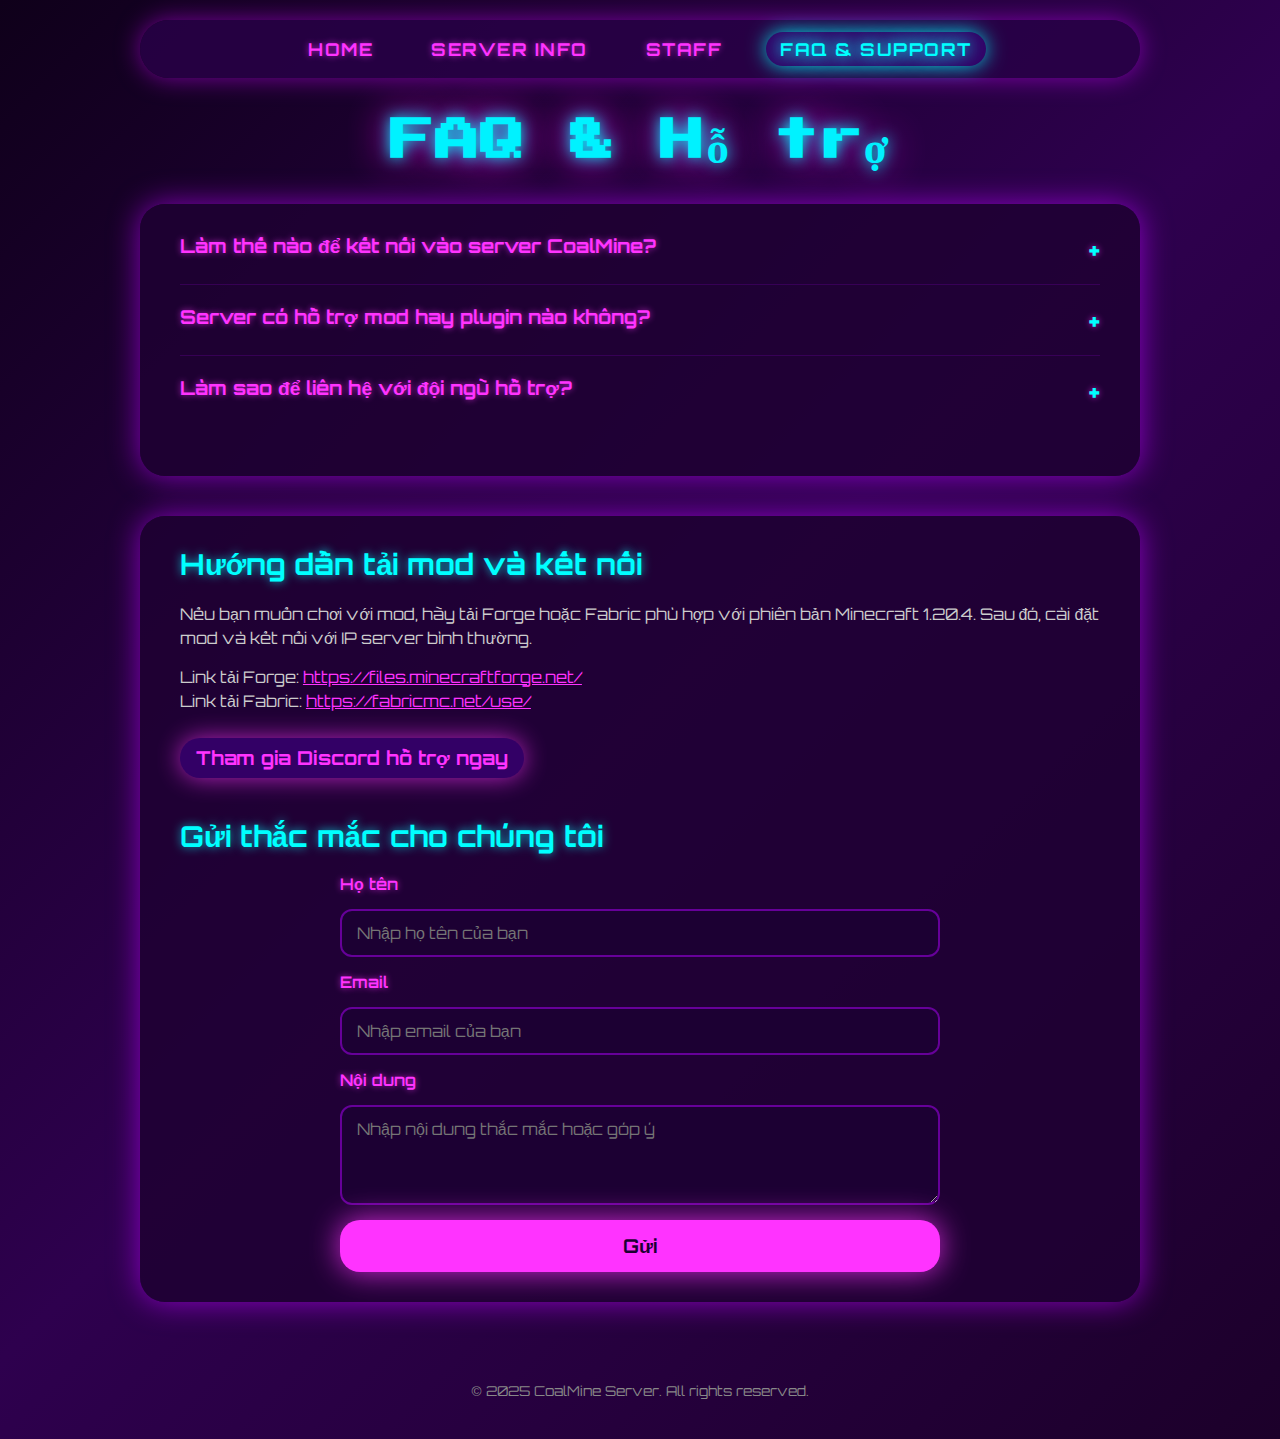
<file: faq.html>
<!DOCTYPE html>
<html lang="vi">
<head>
  <meta charset="UTF-8" />
  <meta name="viewport" content="width=device-width, initial-scale=1" />
  <title>CoalMine Server - FAQ & Hỗ trợ</title>
  <link href="https://fonts.googleapis.com/css2?family=Orbitron:wght@600&display=swap" rel="stylesheet" />
  <link href="https://fonts.googleapis.com/css2?family=Press+Start+2P&display=swap" rel="stylesheet" />
  <style>
    /* Reset & base */
    * {
      box-sizing: border-box;
      margin: 0; padding: 0;
      font-family: 'Orbitron', sans-serif;
      color: #eee;
    }
    body {
      background: linear-gradient(135deg, #0f001a, #2e004e, #1c002a);
      min-height: 100vh;
      padding: 20px 20px 40px;
      display: flex;
      flex-direction: column;
      align-items: center;
    }
    nav {
      width: 100%;
      max-width: 1000px;
      margin-bottom: 40px;
      display: flex;
      justify-content: center;
      gap: 30px;
      background: rgba(40, 0, 70, 0.85);
      padding: 12px 20px;
      border-radius: 30px;
      box-shadow: 0 0 25px #cc00ff88;
    }
    nav a {
      text-decoration: none;
      color: #ff33ff;
      font-weight: 700;
      font-size: 1.1rem;
      padding: 6px 14px;
      border-radius: 20px;
      transition: all 0.3s ease;
      text-transform: uppercase;
      letter-spacing: 1.5px;
      text-shadow: 0 0 6px #ff33ffaa;
    }
    nav a:hover,
    nav a.active {
      color: #00ffff;
      text-shadow: 0 0 15px #00ffff, 0 0 25px #00ffff;
      background: #330066;
      box-shadow: 0 0 20px #00ffffcc;
    }
    h1 {
      font-family: 'Press Start 2P', cursive;
      font-size: 2.8rem;
      color: #00f2ff;
      text-shadow: 0 0 15px #00f2ff, 0 0 40px #ff00ff;
      margin-bottom: 30px;
      text-align: center;
    }
    /* FAQ Section */
    .faq-container {
      max-width: 1000px;
      width: 100%;
      background: rgba(30, 0, 50, 0.85);
      padding: 30px 40px;
      border-radius: 25px;
      box-shadow: 0 0 30px #bb00ffaa;
      margin-bottom: 40px;
    }
    .faq-item {
      margin-bottom: 20px;
      border-bottom: 1px solid #66009955;
      padding-bottom: 18px;
    }
    .faq-item:last-child {
      border-bottom: none;
    }
    .faq-question {
      font-weight: 700;
      font-size: 1.2rem;
      color: #ff33ff;
      cursor: pointer;
      position: relative;
      padding-right: 30px;
      user-select: none;
      text-shadow: 0 0 6px #ff33ffaa;
    }
    .faq-question::after {
      content: '+';
      position: absolute;
      right: 0;
      top: 0;
      font-size: 1.5rem;
      color: #00ffff;
      transition: transform 0.3s ease;
    }
    .faq-item.open .faq-question::after {
      content: '−';
      transform: rotate(180deg);
    }
    .faq-answer {
      margin-top: 8px;
      color: #ddd;
      line-height: 1.5;
      max-height: 0;
      overflow: hidden;
      transition: max-height 0.4s ease;
    }
    .faq-item.open .faq-answer {
      max-height: 500px;
    }
    /* Support Section */
    .support-section {
      max-width: 1000px;
      width: 100%;
      background: rgba(30, 0, 50, 0.85);
      padding: 30px 40px;
      border-radius: 25px;
      box-shadow: 0 0 30px #bb00ffaa;
      margin-bottom: 40px;
    }
    .support-section h2 {
      font-size: 1.8rem;
      margin-bottom: 20px;
      color: #00ffff;
      text-shadow: 0 0 10px #00ffffbb;
    }
    .support-section p {
      color: #ccc;
      margin-bottom: 15px;
      line-height: 1.5;
    }
    .discord-link {
      color: #ff33ff;
      font-weight: 700;
      text-decoration: none;
      font-size: 1.2rem;
      display: inline-block;
      margin-top: 10px;
      padding: 8px 16px;
      border-radius: 20px;
      background: #330066;
      box-shadow: 0 0 25px #ff33ffaa;
      transition: background-color 0.3s ease;
    }
    .discord-link:hover {
      background: #6600cc;
      box-shadow: 0 0 40px #ff33ffcc;
    }
    /* Contact form */
    form {
      display: flex;
      flex-direction: column;
      gap: 15px;
      max-width: 600px;
      margin: 0 auto;
    }
    label {
      font-weight: 600;
      font-size: 1rem;
      color: #ff33ff;
      text-shadow: 0 0 6px #ff33ffaa;
    }
    input[type="text"],
    input[type="email"],
    textarea {
      background: #1c0033;
      border: 2px solid #660099;
      border-radius: 12px;
      color: #eee;
      padding: 12px 15px;
      font-size: 1rem;
      resize: vertical;
      transition: border-color 0.3s ease;
    }
    input[type="text"]:focus,
    input[type="email"]:focus,
    textarea:focus {
      outline: none;
      border-color: #ff33ff;
      box-shadow: 0 0 12px #ff33ff88;
    }
    textarea {
      min-height: 100px;
    }
    button {
      background: #ff33ff;
      color: #1c0033;
      font-weight: 700;
      padding: 14px 0;
      font-size: 1.2rem;
      border: none;
      border-radius: 20px;
      cursor: pointer;
      box-shadow: 0 0 30px #ff33ffcc;
      transition: background-color 0.3s ease;
    }
    button:hover {
      background: #cc00cc;
      box-shadow: 0 0 45px #cc00ccdd;
    }
    /* Footer */
    footer {
      margin-top: 40px;
      font-size: 0.85rem;
      color: #888;
      text-align: center;
      width: 100%;
      max-width: 1000px;
    }

    @media (max-width: 640px) {
      .faq-container, .support-section {
        padding: 20px 25px;
      }
      form {
        max-width: 100%;
      }
    }
  </style>
</head>
<body>
  <nav>
    <a href="index.html">Home</a>
    <a href="server-info.html">Server Info</a>
    <a href="staff.html">Staff</a>
    <a href="faq.html" class="active">FAQ & Support</a>
  </nav>

  <h1>FAQ & Hỗ trợ</h1>

  <section class="faq-container" aria-label="Câu hỏi thường gặp">
    <div class="faq-item">
      <div class="faq-question" tabindex="0">Làm thế nào để kết nối vào server CoalMine?</div>
      <div class="faq-answer">
        Bạn chỉ cần mở Minecraft phiên bản 1.20.1, chọn mục Multiplayer và thêm địa chỉ IP <strong>play.coalmine.vn</strong> vào là có thể vào chơi ngay.
      </div>
    </div>
    <div class="faq-item">
      <div class="faq-question" tabindex="0">Server có hỗ trợ mod hay plugin nào không?</div>
      <div class="faq-answer">
        Server chạy trên nền Vanilla với một số plugin quản lý. Nếu bạn muốn chơi mod, vui lòng tham khảo mục Hướng dẫn tải mod bên dưới.
      </div>
    </div>
    <div class="faq-item">
      <div class="faq-question" tabindex="0">Làm sao để liên hệ với đội ngũ hỗ trợ?</div>
      <div class="faq-answer">
        Bạn có thể liên hệ qua Discord hoặc sử dụng form liên hệ bên dưới để gửi thắc mắc.
      </div>
    </div>
  </section>

  <section class="support-section" aria-label="Hỗ trợ và liên hệ">
    <h2>Hướng dẫn tải mod và kết nối</h2>
    <p>
      Nếu bạn muốn chơi với mod, hãy tải Forge hoặc Fabric phù hợp với phiên bản Minecraft 1.20.4.
      Sau đó, cài đặt mod và kết nối với IP server bình thường.
    </p>
    <p>
      Link tải Forge: <a href="https://files.minecraftforge.net/" target="_blank" rel="noopener" style="color:#ff33ff;">https://files.minecraftforge.net/</a><br/>
      Link tải Fabric: <a href="https://fabricmc.net/use/" target="_blank" rel="noopener" style="color:#ff33ff;">https://fabricmc.net/use/</a>
    </p>
    <a href="https://discord.gg/yourdiscordlink" target="_blank" rel="noopener" class="discord-link" aria-label="Discord Support CoalMine">
      Tham gia Discord hỗ trợ ngay
    </a>

    <h2 style="margin-top:40px;">Gửi thắc mắc cho chúng tôi</h2>
    <form id="contactForm" aria-label="Form liên hệ hỗ trợ">
      <label for="name">Họ tên</label>
      <input type="text" id="name" name="name" placeholder="Nhập họ tên của bạn" required />

      <label for="email">Email</label>
      <input type="email" id="email" name="email" placeholder="Nhập email của bạn" required />

      <label for="message">Nội dung</label>
      <textarea id="message" name="message" placeholder="Nhập nội dung thắc mắc hoặc góp ý" required></textarea>

      <button type="submit">Gửi</button>
    </form>
  </section>

  <footer>
    &copy; 2025 CoalMine Server. All rights reserved.
  </footer>

  <script>
    // Toggle FAQ open/close
    document.querySelectorAll('.faq-question').forEach(q => {
      q.addEventListener('click', () => {
        const item = q.parentElement;
        item.classList.toggle('open');
      });
      q.addEventListener('keydown', e => {
        if (e.key === 'Enter' || e.key === ' ') {
          e.preventDefault();
          q.click();
        }
      });
    });

    // Simple form submit handler (demo only)
    document.getElementById('contactForm').addEventListener('submit', e => {
      e.preventDefault();
      alert('Cảm ơn bạn đã liên hệ! Chúng tôi sẽ phản hồi sớm nhất.');
      e.target.reset();
    });
  </script>
</body>
</html>
</file>
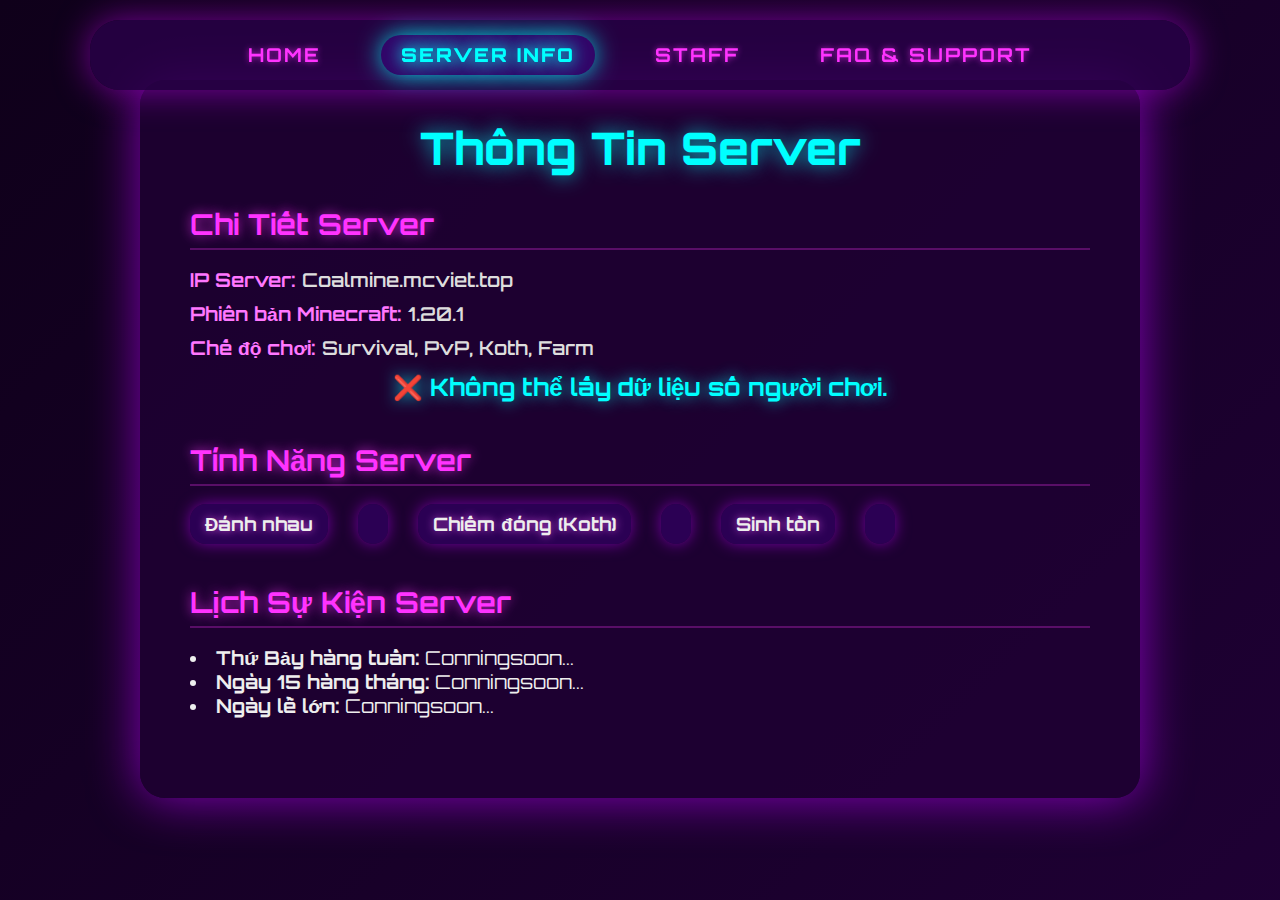
<file: server-info.html>
<!DOCTYPE html>
<html lang="vi">
<head>
  <meta charset="UTF-8" />
  <meta name="viewport" content="width=device-width, initial-scale=1" />
  <title>CoalMine Server - Thông Tin Server</title>
  <link href="https://fonts.googleapis.com/css2?family=Orbitron:wght@600&display=swap" rel="stylesheet" />
  <style>
    /* Base */
    * {
      box-sizing: border-box;
      margin: 0; padding: 0;
      font-family: 'Orbitron', sans-serif;
      color: #eee;
    }
    body {
      background: linear-gradient(135deg, #0f001a, #2e004e, #1c002a);
      background-size: 400% 400%;
      animation: gradientShift 25s ease infinite;
      min-height: 100vh;
      padding: 80px 20px 40px;
      display: flex;
      flex-direction: column;
      align-items: center;
    }
    @keyframes gradientShift {
      0%{background-position:0% 50%;}
      50%{background-position:100% 50%;}
      100%{background-position:0% 50%;}
    }
    nav {
      width: 100%;
      max-width: 1100px;
      margin-bottom: 40px;
      display: flex;
      justify-content: center;
      gap: 40px;
      background: rgba(40, 0, 70, 0.85);
      padding: 15px 30px;
      border-radius: 30px;
      box-shadow: 0 0 35px #cc00ff88;
      position: fixed;
      top: 20px;
      left: 50%;
      transform: translateX(-50%);
      z-index: 10;
    }
    nav a {
      text-decoration: none;
      color: #ff33ff;
      font-weight: 700;
      font-size: 1.2rem;
      padding: 8px 20px;
      border-radius: 25px;
      transition: all 0.3s ease;
      text-transform: uppercase;
      letter-spacing: 2px;
      text-shadow: 0 0 6px #ff33ffaa;
    }
    nav a:hover,
    nav a.active {
      color: #00ffff;
      background: #330066;
      box-shadow: 0 0 25px #00ffffcc;
      text-shadow: 0 0 15px #00ffff, 0 0 30px #00ffff;
    }
    nav a.active {
      font-weight: 900;
    }
    main {
      max-width: 1000px;
      width: 100%;
      background: rgba(30, 0, 50, 0.85);
      padding: 40px 50px;
      border-radius: 25px;
      box-shadow: 0 0 50px #bb00ffaa;
      color: #ccc;
      font-size: 1.2rem;
    }
    h1 {
      font-family: 'Orbitron', sans-serif;
      color: #00ffff;
      font-weight: 800;
      font-size: 2.8rem;
      margin-bottom: 30px;
      text-align: center;
      text-shadow: 0 0 20px #00ffffbb;
    }
    .section {
      margin-bottom: 40px;
    }
    .section h2 {
      font-size: 1.8rem;
      color: #ff33ff;
      margin-bottom: 18px;
      text-shadow: 0 0 12px #ff33ffbb;
      border-bottom: 2px solid #ff33ff44;
      padding-bottom: 6px;
    }
    .info-list {
      list-style: none;
      padding-left: 0;
      font-weight: 600;
    }
    .info-list li {
      margin-bottom: 10px;
      color: #ddd;
    }
    .info-list li span {
      color: #ff77ff;
      font-weight: 700;
    }
    /* Player count */
    #player-count {
      font-size: 1.5rem;
      color: #00ffff;
      font-weight: 700;
      margin-top: 12px;
      text-align: center;
      text-shadow: 0 0 15px #00ffffbb;
    }
    /* Event list */
    .event-list {
      list-style: inside disc;
      padding-left: 0;
      color: #ddd;
    }
    /* Features */
    .features {
      display: flex;
      flex-wrap: wrap;
      gap: 12px 30px;
      font-weight: 700;
      font-size: 1.15rem;
      color: #ff66ff;
      text-shadow: 0 0 8px #ff66ffbb;
    }
    .features span {
      background: #330066aa;
      padding: 8px 15px;
      border-radius: 16px;
      box-shadow: 0 0 15px #bb00ff88;
      user-select: none;
    }
    @media(max-width: 600px){
      main {
        padding: 30px 20px;
      }
      .features {
        justify-content: center;
      }
    }
  </style>
</head>
<body>
  <nav>
    <a href="index.html">Home</a>
    <a href="server-info.html" class="active">Server Info</a>
    <a href="staff.html">Staff</a>
    <a href="faq.html">FAQ & support</a>
  </nav>

  <main role="main" aria-label="Thông tin chi tiết server CoalMine">
    <h1>Thông Tin Server</h1>

    <section class="section" aria-labelledby="server-info-title">
      <h2 id="server-info-title">Chi Tiết Server</h2>
      <ul class="info-list">
        <li><span>IP Server:</span> Coalmine.mcviet.top</li>
        <li><span>Phiên bản Minecraft:</span> 1.20.1</li>
        <li><span>Chế độ chơi:</span> Survival, PvP, Koth, Farm</li>
      </ul>
      <div id="player-count" aria-live="polite" aria-atomic="true">Đang tải số người chơi online...</div>
    </section>

    <section class="section" aria-labelledby="features-title">
      <h2 id="features-title">Tính Năng Server</h2>
      <div class="features" aria-label="Danh sách tính năng server">
        <span>Đánh nhau</span>
        <span></span>
        <span>Chiếm đóng (Koth)</span>
        <span></span>
        <span>Sinh tồn</span>
        <span></span>
      </div>
    </section>

    <section class="section" aria-labelledby="events-title">
      <h2 id="events-title">Lịch Sự Kiện Server</h2>
      <ul class="event-list">
        <li><strong>Thứ Bảy hàng tuần:</strong> Conningsoon...</li>
        <li><strong>Ngày 15 hàng tháng:</strong> Conningsoon...</li>
        <li><strong>Ngày lễ lớn:</strong> Conningsoon...</li>
      </ul>
    </section>
  </main>

  <script>
    async function updatePlayerCount() {
      try {
        const res = await fetch('https://api.mcsrvstat.us/2/coalmine.mcviet.top');
        const data = await res.json();
        const countEl = document.getElementById('player-count');
        if (data.online) {
          countEl.textContent = `🟢 Người chơi online hiện tại: ${data.players.online} / ${data.players.max}`;
        } else {
          countEl.textContent = '🔴 Server hiện đang offline hoặc không thể lấy dữ liệu.';
        }
      } catch {
        document.getElementById('player-count').textContent = '❌ Không thể lấy dữ liệu số người chơi.';
      }
    }
    updatePlayerCount();
    setInterval(updatePlayerCount, 30000);
  </script>
</body>
</html>
</file>
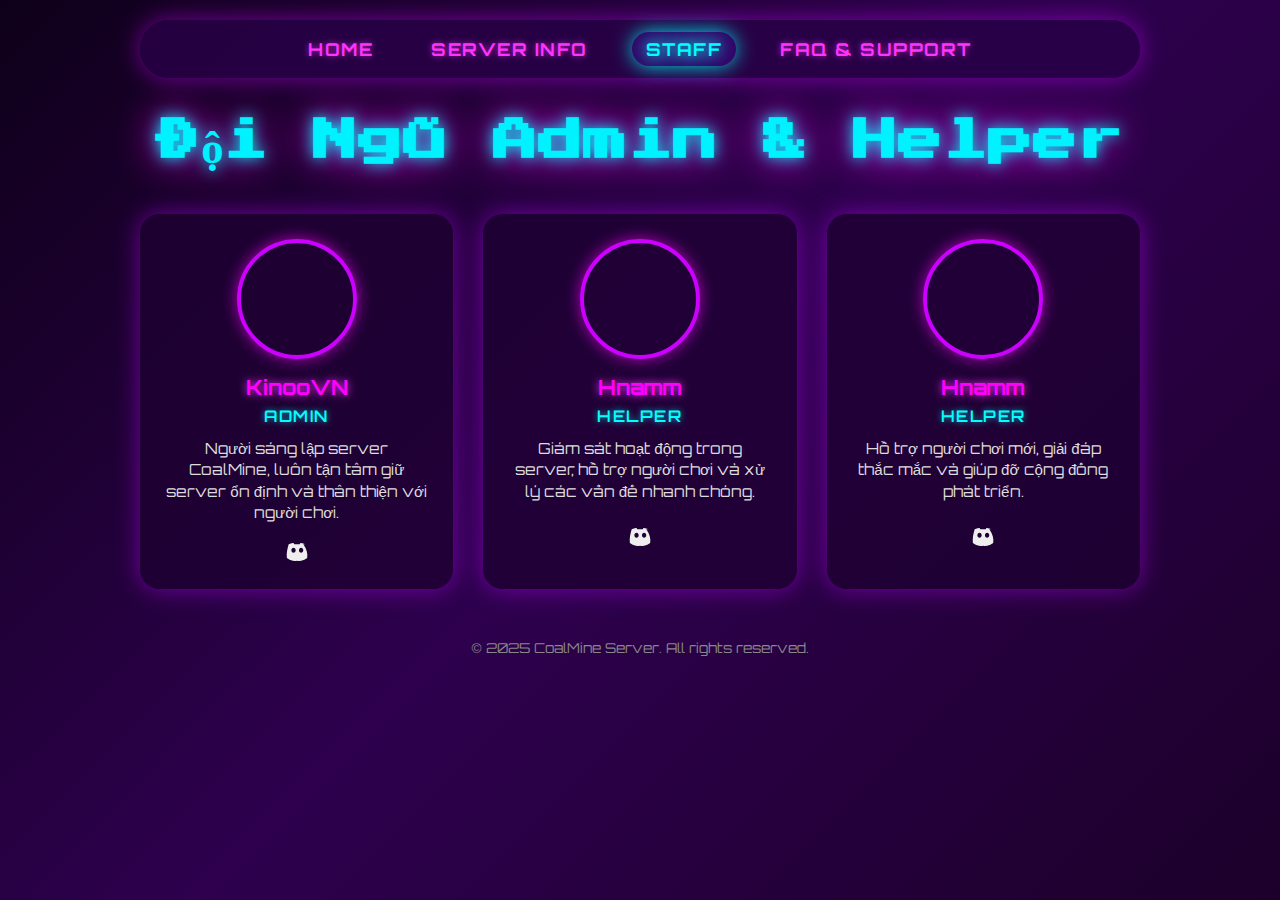
<file: staff.html>
<!DOCTYPE html>
<html lang="en">
<head>
  <meta charset="UTF-8" />
  <meta name="viewport" content="width=device-width, initial-scale=1" />
  <title>CoalMine Server - Đội Ngũ Admin & Mod</title>
  <link href="https://fonts.googleapis.com/css2?family=Orbitron:wght@600&display=swap" rel="stylesheet" />
  <link href="https://fonts.googleapis.com/css2?family=Press+Start+2P&display=swap" rel="stylesheet" />
  <style>
    /* Reset & base */
    * {
      box-sizing: border-box;
      margin: 0; padding: 0;
      font-family: 'Orbitron', sans-serif;
      color: #eee;
    }
    body {
      background: linear-gradient(135deg, #0f001a, #2e004e, #1c002a);
      min-height: 100vh;
      display: flex;
      flex-direction: column;
      align-items: center;
      padding: 20px 20px 40px;
    }
    /* Navbar */
    nav {
      width: 100%;
      max-width: 1000px;
      margin-bottom: 40px;
      display: flex;
      justify-content: center;
      gap: 30px;
      background: rgba(40, 0, 70, 0.85);
      padding: 12px 20px;
      border-radius: 30px;
      box-shadow: 0 0 25px #cc00ff88;
    }
    nav a {
      text-decoration: none;
      color: #ff33ff;
      font-weight: 700;
      font-size: 1.1rem;
      padding: 6px 14px;
      border-radius: 20px;
      transition: all 0.3s ease;
      text-transform: uppercase;
      letter-spacing: 1.5px;
      text-shadow: 0 0 6px #ff33ffaa;
    }
    nav a:hover,
    nav a.active {
      color: #00ffff;
      text-shadow: 0 0 15px #00ffff, 0 0 25px #00ffff;
      background: #330066;
      box-shadow: 0 0 20px #00ffffcc;
    }

    h1 {
      font-family: 'Press Start 2P', cursive;
      font-size: 2.8rem;
      color: #00f2ff;
      text-shadow: 0 0 15px #00f2ff, 0 0 40px #ff00ff;
      margin-bottom: 40px;
      text-align: center;
    }

    .staff-container {
      display: grid;
      grid-template-columns: repeat(auto-fit, minmax(260px, 1fr));
      gap: 30px;
      width: 100%;
      max-width: 1000px;
    }

    .staff-card {
      background: rgba(30, 0, 50, 0.8);
      border-radius: 20px;
      padding: 25px;
      box-shadow: 0 0 25px #bb00ff88;
      text-align: center;
      transition: transform 0.3s ease, box-shadow 0.3s ease;
      cursor: default;
      position: relative;
      overflow: hidden;
    }
    .staff-card:hover {
      transform: translateY(-10px);
      box-shadow: 0 0 40px #ff00ffcc, 0 0 60px #ff33ffcc;
    }

    .avatar {
      width: 120px;
      height: 120px;
      border-radius: 50%;
      border: 4px solid #cc00ff;
      margin: 0 auto 15px auto;
      box-shadow: 0 0 15px #ff00ffaa;
      background-size: cover;
      background-position: center;
    }

    .staff-name {
      font-size: 1.3rem;
      font-weight: 700;
      color: #ff00ff;
      margin-bottom: 6px;
      text-shadow: 0 0 8px #ff33ff;
    }
    .staff-role {
      font-size: 1rem;
      font-weight: 600;
      color: #00ffff;
      margin-bottom: 12px;
      text-transform: uppercase;
      letter-spacing: 1.5px;
      text-shadow: 0 0 6px #00ffffaa;
    }
    .staff-desc {
      font-size: 0.95rem;
      color: #ddd;
      margin-bottom: 15px;
      line-height: 1.4;
      min-height: 70px;
    }

    .contact {
      display: flex;
      justify-content: center;
      gap: 15px;
    }
    .contact a {
      color: #ff33ff;
      text-decoration: none;
      font-size: 1.25rem;
      transition: color 0.3s ease;
    }
    .contact a:hover {
      color: #00ffff;
      text-shadow: 0 0 8px #00ffff;
    }
    /* Discord icon from SVG inline */
    .contact a svg {
      width: 24px;
      height: 24px;
      vertical-align: middle;
      fill: currentColor;
    }

    /* Footer */
    footer {
      margin-top: 50px;
      font-size: 0.85rem;
      color: #888;
      text-align: center;
    }

    @media (max-width: 400px) {
      .avatar {
        width: 100px;
        height: 100px;
      }
    }
  </style>
</head>
<body>
  <nav>
    <a href="index.html">Home</a>
    <a href="server-info.html">Server Info</a>
    <a href="staff.html" class="active">Staff</a>
    <a href="faq.html">FAQ & Support</a>
  </nav>

  <h1>Đội Ngũ Admin & Helper</h1>
  <div class="staff-container">

    <div class="staff-card">
      <div class="avatar" style="background-image: url('https://minotar.net/avatar/Steve/120')"></div>
      <div class="staff-name">KinooVN</div>
      <div class="staff-role">Admin</div>
      <div class="staff-desc">
        Người sáng lập server CoalMine, luôn tận tâm giữ server ổn định và thân thiện với người chơi.
      </div>
      <div class="contact">
        <a href="https://discord.gg/gdcBT5C3R3" target="_blank" title="Discord KinooVN" aria-label="Discord KinooVN">
          <svg viewBox="0 0 24 24"><path d="M20.317 4.3698A19.7913 19.7913 0 0016.066 3c-.237 0-.467.012-.69.035a13.1832 13.1832 0 00-.622 1.301 18.3642 18.3642 0 00-5.497 0 13.1359 13.1359 0 00-.625-1.3 12.7355 12.7355 0 00-.69-.036 19.7798 19.7798 0 00-4.252 1.371C2.27 9.012 1.396 13.47 1.848 17.88a19.9543 19.9543 0 005.946 2.92 14.1952 14.1952 0 004.234-.015 14.0775 14.0775 0 004.214.015 19.9068 19.9068 0 005.948-2.92c.682-4.4-.48-8.849-3.883-13.595zm-11.8 8.32c-1.183 0-2.153-1.086-2.153-2.419 0-1.333.955-2.419 2.154-2.419 1.2 0 2.17 1.086 2.153 2.419 0 1.333-.955 2.419-2.154 2.419zm7.588 0c-1.183 0-2.153-1.086-2.153-2.419 0-1.333.955-2.419 2.153-2.419 1.2 0 2.17 1.086 2.154 2.419 0 1.333-.954 2.419-2.154 2.419z"/></svg>
        </a>
      </div>
    </div>

    <div class="staff-card">
      <div class="avatar" style="background-image: url('https://minotar.net/avatar/Alice/120')"></div>
      <div class="staff-name">Hnamm</div>
      <div class="staff-role">Helper</div>
      <div class="staff-desc">
        Giám sát hoạt động trong server, hỗ trợ người chơi và xử lý các vấn đề nhanh chóng.
      </div>
      <div class="contact">
        <a href="https://discord.gg/gdcBT5C3R3" target="_blank" title="Discord Hnamm" aria-label="Discord Hnamm">
          <svg viewBox="0 0 24 24"><path d="M20.317 4.3698A19.7913 19.7913 0 0016.066 3c-.237 0-.467.012-.69.035a13.1832 13.1832 0 00-.622 1.301 18.3642 18.3642 0 00-5.497 0 13.1359 13.1359 0 00-.625-1.3 12.7355 12.7355 0 00-.69-.036 19.7798 19.7798 0 00-4.252 1.371C2.27 9.012 1.396 13.47 1.848 17.88a19.9543 19.9543 0 005.946 2.92 14.1952 14.1952 0 004.234-.015 14.0775 14.0775 0 004.214.015 19.9068 19.9068 0 005.948-2.92c.682-4.4-.48-8.849-3.883-13.595zm-11.8 8.32c-1.183 0-2.153-1.086-2.153-2.419 0-1.333.955-2.419 2.154-2.419 1.2 0 2.17 1.086 2.153 2.419 0 1.333-.955 2.419-2.154 2.419zm7.588 0c-1.183 0-2.153-1.086-2.153-2.419 0-1.333.955-2.419 2.153-2.419 1.2 0 2.17 1.086 2.154 2.419 0 1.333-.954 2.419-2.154 2.419z"/></svg>
        </a>
      </div>
    </div>

    <div class="staff-card">
      <div class="avatar" style="background-image: url('https://minotar.net/avatar/Bob/120')"></div>
      <div class="staff-name">Hnamm</div>
      <div class="staff-role">Helper</div>
      <div class="staff-desc">
        Hỗ trợ người chơi mới, giải đáp thắc mắc và giúp đỡ cộng đồng phát triển.
      </div>
      <div class="contact">
        <a href="https://discord.gg/gdcBT5C3R3" target="_blank" title="Discord Hnamm" aria-label="Discord Hnamm">
          <svg viewBox="0 0 24 24"><path d="M20.317 4.3698A19.7913 19.7913 0 0016.066 3c-.237 0-.467.012-.69.035a13.1832 13.1832 0 00-.622 1.301 18.3642 18.3642 0 00-5.497 0 13.1359 13.1359 0 00-.625-1.3 12.7355 12.7355 0 00-.69-.036 19.7798 19.7798 0 00-4.252 1.371C2.27 9.012 1.396 13.47 1.848 17.88a19.9543 19.9543 0 005.946 2.92 14.1952 14.1952 0 004.234-.015 14.0775 14.0775 0 004.214.015 19.9068 19.9068 0 005.948-2.92c.682-4.4-.48-8.849-3.883-13.595zm-11.8 8.32c-1.183 0-2.153-1.086-2.153-2.419 0-1.333.955-2.419 2.154-2.419 1.2 0 2.17 1.086 2.153 2.419 0 1.333-.955 2.419-2.154 2.419zm7.588 0c-1.183 0-2.153-1.086-2.153-2.419 0-1.333.955-2.419 2.153-2.419 1.2 0 2.17 1.086 2.154 2.419 0 1.333-.954 2.419-2.154 2.419z"/></svg>
        </a>
      </div>
    </div>

  </div>

  <footer>
    &copy; 2025 CoalMine Server. All rights reserved.
  </footer>
</body>
</html>
</file>
